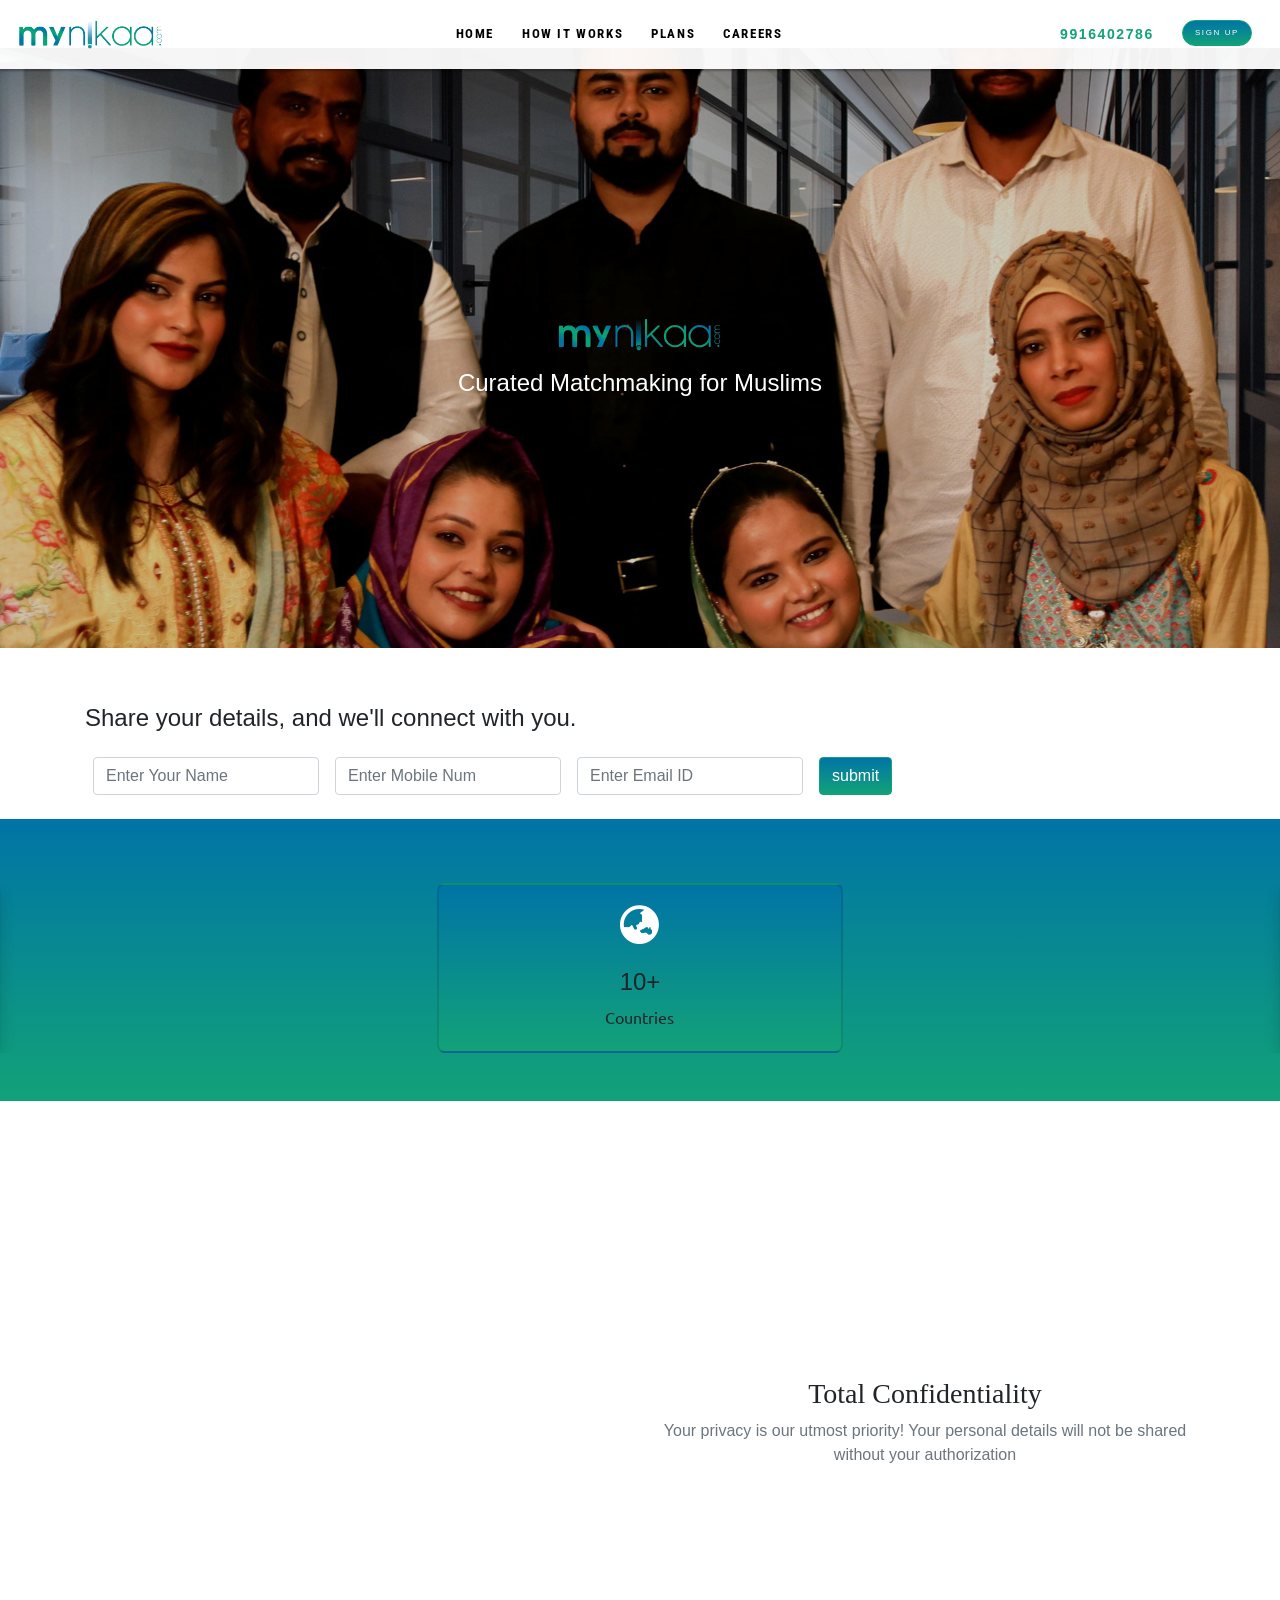
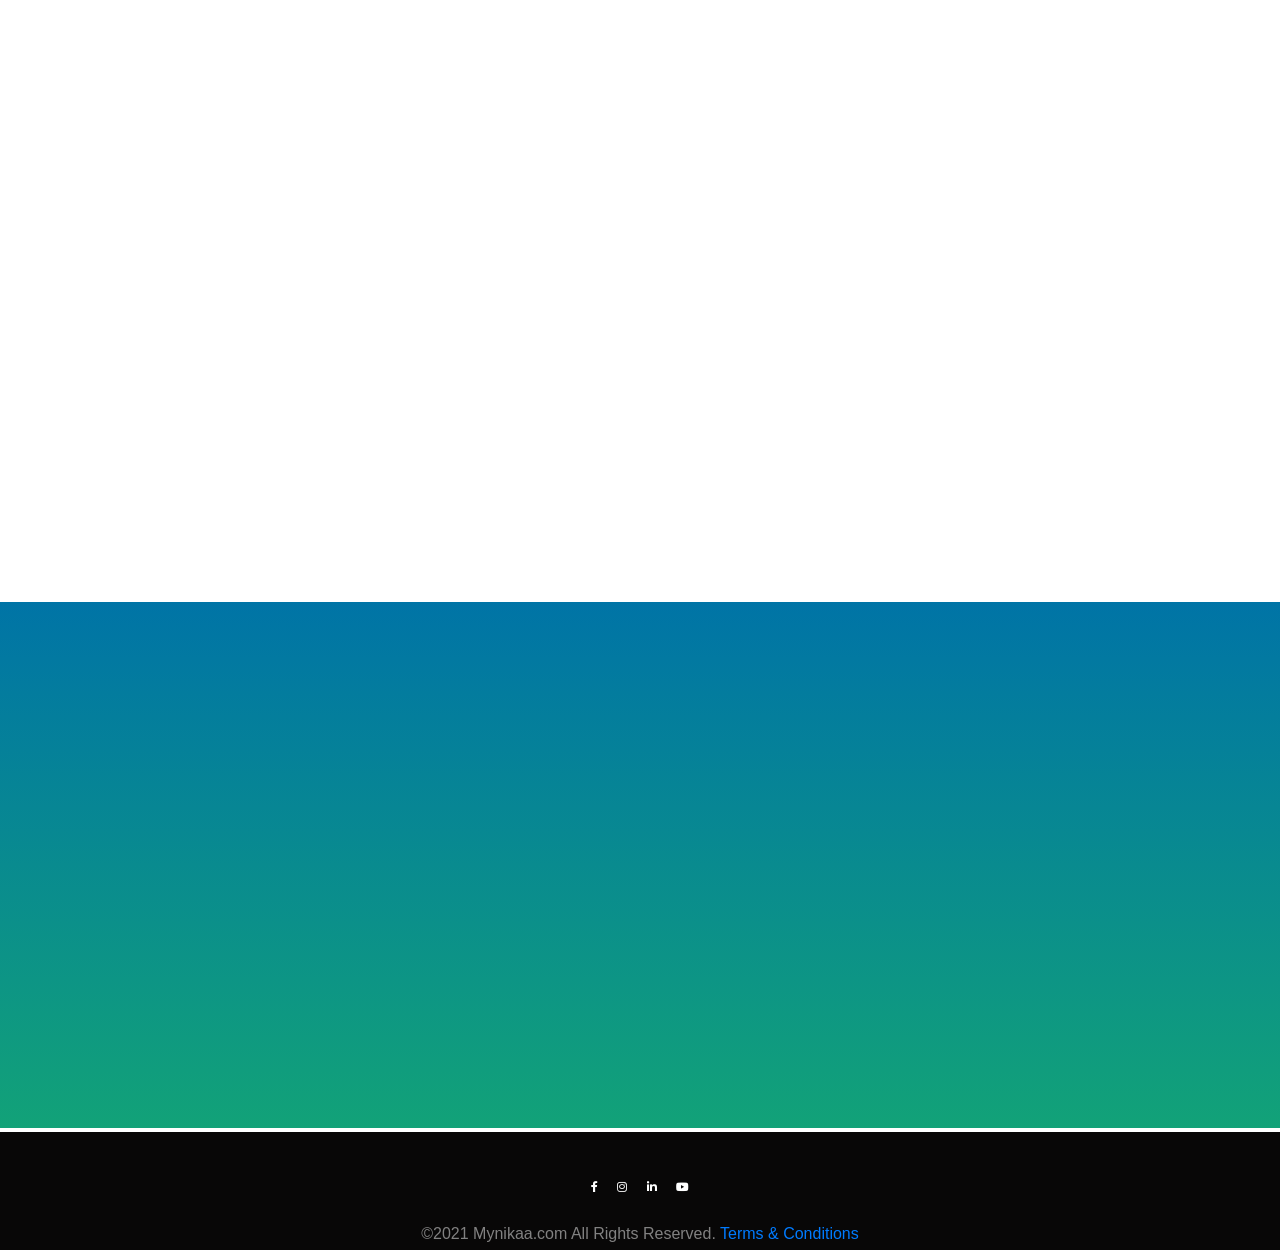
<file: index.html>
<!doctype html>
<html lang="en">
<head>
    <!-- Required meta tags -->
    <meta charset="utf-8">
    <meta name="viewport" content="width=device-width, initial-scale=1, shrink-to-fit=no">
    <title>mynikaa</title>

    <!-- Bootstrap CSS -->
    <link rel="stylesheet" href="https://unpkg.com/aos@next/dist/aos.css" />
    <link rel="stylesheet" href="https://cdn.jsdelivr.net/npm/bootstrap@5.1.3/dist/css/bootstrap.min.css"
        integrity="sha384-1BmE4kWBq78iYhFldvKuhfTAU6auU8tT94WrHftjDbrCEXSU1oBoqyl2QvZ6jIW3" crossorigin="anonymous">
    <link rel="stylesheet" href="https://pro.fontawesome.com/releases/v5.10.0/css/all.css"
        integrity="sha384-AYmEC3Yw5cVb3ZcuHtOA93w35dYTsvhLPVnYs9eStHfGJvOvKxVfELGroGkvsg+p" crossorigin="anonymous" />
    <link rel="stylesheet" href="https://maxcdn.bootstrapcdn.com/bootstrap/4.0.0/css/bootstrap.min.css"
        integrity="sha384-Gn5384xqQ1aoWXA+058RXPxPg6fy4IWvTNh0E263XmFcJlSAwiGgFAW/dAiS6JXm" crossorigin="anonymous">
    <link rel="stylesheet" href="css/style.css">
    <style>
        #bg-1{
    background: url(./assets/nikaa-slider2.png);
    width:100%;
    background-position: center;
    background-repeat: no-repeat;
    background-size: cover;
    height: 600px;

  }

    </style>
</head>

<body>

    <!-- header section start-->
    <header>
        <nav class="navbar fixed-top navbar-expand-md">
            <a class="navbar-brand" id="brand" href="index.html"><img src="assets/mynikka.png.png" style="width: 150px"
                    ; class="img-fluid"></a>
            <button class="navbar-toggler" type="button" data-toggle="collapse" data-target="#navbarSupportedContent"
                aria-controls="navbarSupportedContent" aria-expanded="false" aria-label="Toggle navigation">
                <i class="fas fa-bars"></i>
            </button>

            <div class="collapse navbar-collapse" id="navbarSupportedContent">
                <ul class="navbar-nav mx-auto text-center">
                    <li class="nav-item" id="link">
                        <a class="nav-link" href="index.html">Home</a>
                    </li>
                    <li class="nav-item"><a href="work.html" class="nav-link">how it works</a></li>
                    <li class="nav-item"><a href="plan.html" class="nav-link">plans</a></li>
                    <li class="nav-item"><a href="carrer.html" class="nav-link" id="bt">careers</a></li>
                </ul>
                <ul class="navbar-nav nav-right">

                    <li class="nav-link"> <a href="tel:9916402786" class="nav-link" id="phone">9916402786</a></li>
                    <li class="nav-link m-1"><a class=" btn btn-success" id="sign" data-toggle="modal"
                            data-target="#myModal">Sign Up</a>
                    </li>
                </ul>
            </div>
        </nav>

    </header>
    <!-- header section end -->
    <div id="loading" class="mt-5"></div>
    <!-- home section start  -->
    <div class="bg" id="bg-1">
        <div class="container" id="bg-content">
            <!-- content heading -->
            <div class="logo-content">
                <img src="./assets/mynikka.png.png" alt="mynikka" class="img-fluid mt-5" id="my-logo">
                <h1 class="text-center text-white mt-3">Curated Matchmaking for Muslims</h1>
            </div>

        </div>
    </div>
    <!-- home section end  -->

    <!-- form section -->
    <div class="form-bg-1 mb-3" >
        <div class="container" data-aos="fade-up">
            <div id="form">
                <h4 class="mt-2">Share your details, and we'll connect with you.</h4>
                <form action="#" method="post" name="mynikaa-website-db" class="form-inline mt-4 " novalidate>
                    <div class="form-group mx-sm-2 mx-md-2 mb-2">
                        <input type="text" class="form-control" id="firstName" name="name" placeholder="Enter Your Name"
                            required>
                    </div>
                    <div class="form-group mx-sm-2 mx-md-2 mb-2">
                        <input type="tel" class="form-control" minlength="10" maxlength="12" id="phone"
                            placeholder="Enter Mobile Num" name="mobile" required>
                    </div>
                    <div class="form-group mx-sm-2 mx-md-2 mb-2">
                        <input type="email" class="form-control" id="email" name="email" placeholder="Enter Email ID"
                            required>
                    </div>
                    <input type="submit" id="Submit" class="btn btn-success ml-2 mb-2" value="submit">
                    <!-- data-target="#answer" data-toggle="modal -->
                </form>
            </div>

        </div>
        <!-- form section end -->

    </div>
        <!-- section icon start -->
        <div class="form-bg">
            <div class="row icon-1">
                <div class="col-md-4 col-lg-4">
                    <div class="card  border-2 rounded-3  card-body text-center form-bg shadow" data-aos="slide-right">
                        <div class="iconn">
                            <i class="fas fa-users mb-3 icon"></i>
                            <h4>1000+</h4>
                            <span>Members</span>
                        </div>
                    </div>
                </div>
                <div class="col-md-4 col-lg-4">
                    <div class="card  border-2 rounded-3 card-body text-center form-bg shadow-1" >
                        <div class="iconn">
                            <i class="fas fa-globe-asia mb-3 icon"></i>
                            <h4>10+</h4>
                            <span>Countries</span>
                        </div>

                    </div>
                </div>
                <div class="col-md-4 col-lg-4">
                    <div class="card  border-2 rounded-3 card-body text-center form-bg shadow" data-aos="slide-left">
                        <div class="iconn">
                            <i class="far fa-handshake mb-3 icon"></i>
                            <h4>100+</h4>
                            <span>Weddings</span>
                        </div>
                    </div>
                </div>
            </div>
        </div>
    
    <!-- section icon end -->
    <!-- service  section start-->
    <div class="container">
        <section id="service" data-aos="fade-up">
            <div class="service-head">
                <h3>who we are ?</h3>
                <p> myn!kaa is an exclusive matchmaking service for the professional and upper crust of society and
                    focuses on serving the privileged class who are unique in their taste and style.</p>
            </div>
            <!-- section  service end-->
        </section>

        <section id="service">
            <div class="service-content">
                <div class="row">

                    <div class="col-md-6" data-aos="fade-right">
                        <h2 class="text-center"><img src="assets/1.jpg"
                                class="img-fluid" alt="Total Confidentiality"></h2>
                    </div>
                    <div class="col-md-6">
                        <div class="service-title text-center mt-4">
                            <h3> Total Confidentiality</h3>
                            <p class="text-muted">Your privacy is our utmost priority!
                                Your personal details will not be
                                shared without your authorization
                            </p>
                        </div>

                    </div>
                </div>
            </div>

            <br>
            <div class="service-content">
                <div class="row">
                    <div class="col-md-6 align-items-center align-content-center" data-aos="fade-left">
                        <h2 class="text-center"><img src="assets/2.jpg"
                                class="img-fluid" alt="Personalized Service"></h2>
                    </div>
                    <div class="col-md-6 order-md-first " data-aos="fade-up">
                        <div class="service-title text-center mt-4 ">
                            <h3> Personalized Service</h3>
                            <p class="text-muted"> A dedicated Relationship Manager who will focus on finding you the
                                perfect life partner
                                based on your expectations.</p>
                        </div>
                    </div>
                </div>
            </div>
            <br>
            <div class="service-content">
                <div class="row">
                    <div class="col-md-6" data-aos="fade-right">
                        <h2 class="text-center"><img src="assets/3.jpg"
                                class="img-fluid" alt="Curated Matches"></h2>
                    </div>
                    <div class="col-md-6" data-aos="fade-up">
                        <div class="service-title text-center mt-4">
                            <h3> Curated Matches</h3>
                            <p class="text-muted">An Curated database of hand-picked professional and rich and affluent
                                profiles from around
                                the world.</p>
                        </div>

                    </div>
                </div>
            </div>
        </section>
    </div> <!-- Our Service start -->
    <div class="our-service mb-1">
        <h1 class="text-center" data-aos="fade-up"> Our Services</h1>
        <div class="row align-items-center" data-aos="fade-up">
            <h4 class="ml-2 text-center">Your dedicated Select Service Advisor follows a meticulous <br> step by step
                process
                to find you a Suitable match
            </h4>
        </div>
        <div class="container w-lg-75" data-aos="fade-left">
            <iframe class="embed-responsive embed-responsive-16by9 ytp-cued-thumbnail-overlay" width="560" height="315" 
                src="https://www.youtube.com/embed/Mp1NzcGNoF0" title="YouTube video player" frameborder="0"
                allow="accelerometer; autoplay; clipboard-write; encrypted-media; gyroscope; picture-in-picture" 
                allowfullscreen></iframe>
        </div>

    </div>
    <!-- Our Service end -->
    <!-- model -->


    <!-- Modal -->
    <div id="myModal" class="modal fade" role="dialog">
        <div class="modal-dialog">

            <!-- Modal content-->
            <div class="modal-content">
                <div class="modal-header">
                    <h4 class="modal-title text-center">Sign Up</h4>
                    <button type="button" class="close" data-dismiss="modal">&times;</button>
                </div>
                <div class="modal-body">
                    <form action="https://sheetdb.io/api/v1/efulawz5a7ym4" method="post" id="sign-up">
                        <div class="form-group">
                            <label for="name"><i class="fas fa-user"></i> Name</label>
                            <input type="text" class="form-control" name="data[Fname]" id="Fname"
                                placeholder="Enter Your Name" required>
                        </div>
                        <div class="form-group">
                            <label for="Mobile">
                                <i class="fa fa-mobile" aria-hidden="true"></i> Mobile Number</label>
                            <input type="tel" class="form-control" name="data[Password]" id="Password" minlength="10" maxlength="12"
                                placeholder="Enter Mobile Number" required>
                        </div>
                        <div class="form-group">
                            <label for="email"><i class="fas fa-envelope"></i> Email</label>
                            <input type="Email" class="form-control" name="data[Email]" id="Email"
                                placeholder="Enter Your Email" value="" required>
                        </div>
                        <div class="form-group">
                            <label for="bio-data"><i class="fas fa-upload"></i> Upload Bio Data</label>
                            <input type="file" class="form-control fa-upload" name="data[upload]" id="upload">
                        </div>
                        <div class="form-group">
                            <label for="img"><i class="fas fa-upload"></i> Upload Image</label>
                            <input type="file" class="form-control fa-upload" name="data[upload]" id="upload">
                        </div>
                        <div class="form-group">
                            <input type="submit" class="btn btn-danger Submit btn-block" value="sign-up">
                        </div>
                    </form>
                </div>
                <div class="modal-footer">
                </div>
            </div>

        </div>
    </div>
    <!-- footer section -->
    <!-- Footer -->
    <footer class="page-footer font-small stylish-color-dark pt-5">
        <!-- Footer Links -->
        <!-- Call to action -->
        <!-- Call to action -->
        <!-- Social buttons -->
        <ul class="list-unstyled list-inline text-center social">
            <li class="list-inline-item">
                <a href="https://www.facebook.com/Curatedmatchmaking/" class="btn-floating btn-fb mx-1">
                    <i class="fab fa-facebook-f"> </i>
                </a>
            </li>

            <li class="list-inline-item">
                <a href="https://www.instagram.com/mynikaa_com/?hl=en" class=" btn-floating btn-ins mx-1">
                    <i class="fab fa-instagram"></i>
                </a>
            </li>
            <li class="list-inline-item">
                <a href="https://www.linkedin.com/in/hasbia-kouser-a491a7203/" class="btn-floating btn-li mx-1">
                    <i class="fab fa-linkedin-in"> </i>
                </a>
            </li>
            <li class="list-inline-item">
                <a href="https://www.youtube.com/channel/UCAxa-GI9bBD4EKaVRNFlAtw"
                    class="btn-floating btn-youtube mx-1">
                    <i class="fab fa-youtube"></i>
                </a>
            </li>
        </ul>
        <!-- Social buttons -->

        <!-- Copyright -->
        <div class="footer-copyright text-center py-1">&copy;2021 Mynikaa.com All Rights Reserved. <span id="terms"><a href="./assets/Mynikaa Terms & Conditions for Website.pdf">Terms & Conditions</a>  </span>

        </div>
        <!-- Copyright -->

    </footer>
    <!-- Footer -->
    <!-- footer section end-->
    <div id="answer" class="modal fade" role="dialog">
        <div class="modal-dialog">

            <!-- Modal content-->
            <div class="modal-content">
                <div class="modal-header">
                    <button type="button" class="close" data-dismiss="modal">&times;</button>
                </div>
                <h2 class="modal-title text-center" id='title'></h2>
                <div class="modal-body text-center">
                    <p>Your Form Submitted. Our Team Will Be Contact You</p>

                </div>

            </div>
            <!-- Optional JavaScript -->

            <!-- jQuery first, then Popper.js, then Bootstrap JS -->
            <script src="https://code.jquery.com/jquery-3.2.1.slim.min.js"
                integrity="sha384-KJ3o2DKtIkvYIK3UENzmM7KCkRr/rE9/Qpg6aAZGJwFDMVNA/GpGFF93hXpG5KkN"
                crossorigin="anonymous"></script>
            <script src="https://cdnjs.cloudflare.com/ajax/libs/popper.js/1.12.9/umd/popper.min.js"
                integrity="sha384-ApNbgh9B+Y1QKtv3Rn7W3mgPxhU9K/ScQsAP7hUibX39j7fakFPskvXusvfa0b4Q"
                crossorigin="anonymous"></script>
            <script src="https://maxcdn.bootstrapcdn.com/bootstrap/4.0.0/js/bootstrap.min.js"
                integrity="sha384-JZR6Spejh4U02d8jOt6vLEHfe/JQGiRRSQQxSfFWpi1MquVdAyjUar5+76PVCmYl"
                crossorigin="anonymous"></script>
                <script src="https://unpkg.com/aos@next/dist/aos.js"></script>
            <script type="text/javascript" src="javascript/scripts.js"></script>

            <!-- <script src="sign.js" type="text/javascript"></script> -->
</body>

</html>
</file>
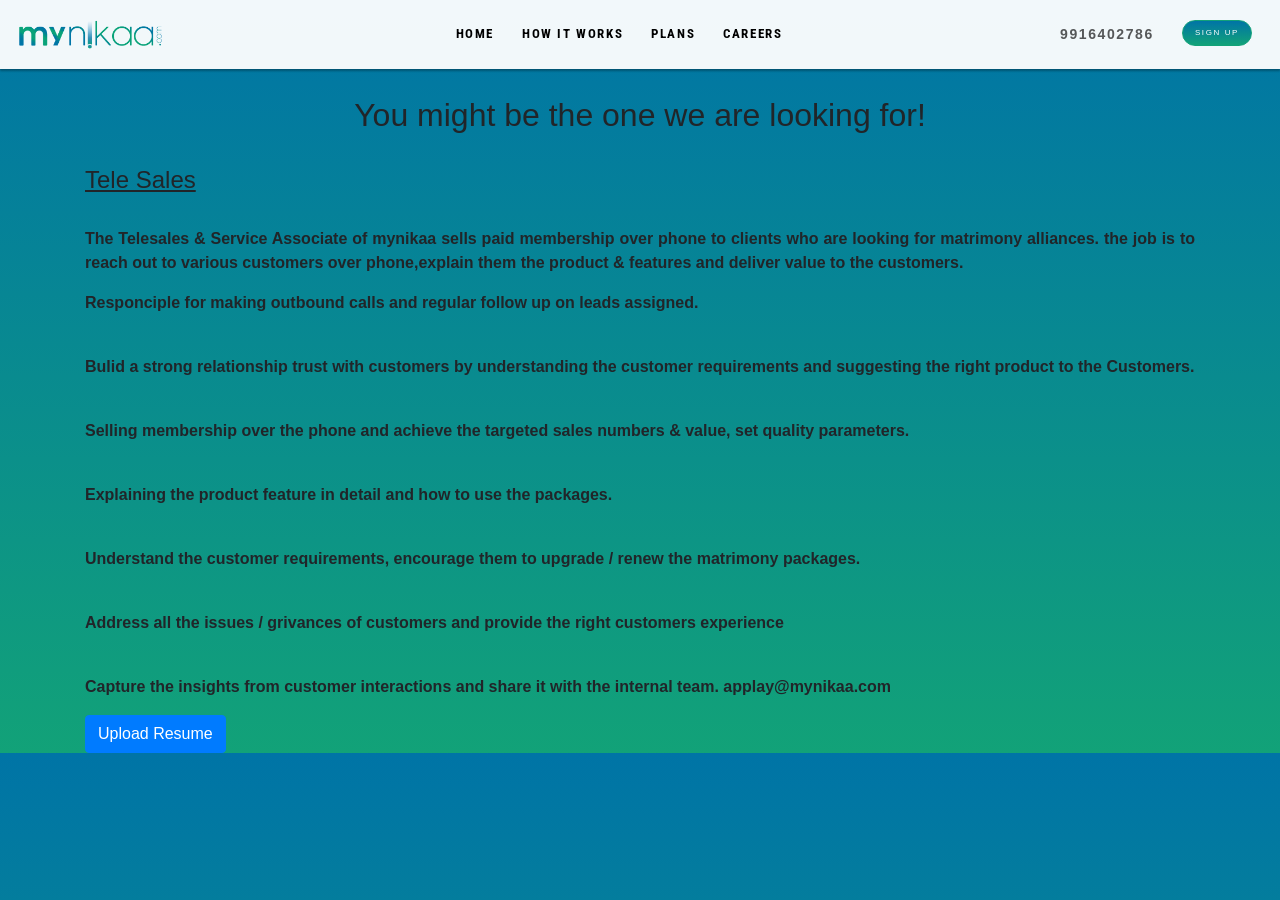
<file: carrer.html>
<!DOCTYPE html>
<html lang="en">

<head>
  <meta charset="UTF-8">
  <meta http-equiv="X-UA-Compatible" content="IE=edge">
  <meta name="viewport" content="width=device-width, initial-scale=1.0">
  <title>mynikaa</title>
  <link rel="stylesheet" href="https://unpkg.com/aos@next/dist/aos.css" />
  <link rel="stylesheet" href="https://cdn.jsdelivr.net/npm/bootstrap@5.1.3/dist/css/bootstrap.min.css"
    integrity="sha384-1BmE4kWBq78iYhFldvKuhfTAU6auU8tT94WrHftjDbrCEXSU1oBoqyl2QvZ6jIW3" crossorigin="anonymous">
  <link rel="stylesheet" href="https://pro.fontawesome.com/releases/v5.10.0/css/all.css"
    integrity="sha384-AYmEC3Yw5cVb3ZcuHtOA93w35dYTsvhLPVnYs9eStHfGJvOvKxVfELGroGkvsg+p" crossorigin="anonymous" />
  <link rel="stylesheet" href="https://maxcdn.bootstrapcdn.com/bootstrap/4.0.0/css/bootstrap.min.css"
    integrity="sha384-Gn5384xqQ1aoWXA+058RXPxPg6fy4IWvTNh0E263XmFcJlSAwiGgFAW/dAiS6JXm" crossorigin="anonymous">
  <link rel="stylesheet" href="css/style.css">
</head>

<body style="background:linear-gradient(to top,#12A278,#0074A6);">

  <header>
    <nav class="navbar fixed-top navbar-expand-md">
      <a class="navbar-brand" id="brand" href="index.html"><img src="assets/mynikka.png.png" style="width: 150px" ;
          class="img-fluid"></a>
      <button class="navbar-toggler" type="button" data-toggle="collapse" data-target="#navbarSupportedContent"
        aria-controls="navbarSupportedContent" aria-expanded="false" aria-label="Toggle navigation">
        <i class="fas fa-bars"></i>
      </button>

      <div class="collapse navbar-collapse" id="navbarSupportedContent">
        <ul class="navbar-nav mx-auto text-center">
          <li class="nav-item" id="link">
            <a class="nav-link" href="index.html">Home</a>
          </li>
          <li class="nav-item"><a href="work.html" class="nav-link">how it works</a></li>
          <li class="nav-item"><a href="plan.html" class="nav-link">plans</a></li>
          <li class="nav-item"><a href="#" class="nav-link" id="bt">careers</a></li>
        </ul>
        <ul class="navbar-nav nav-right">

          <li class="nav-link"> <a href="tel:9916402786" class="nav-link">9916402786</a></li>
          <li class="nav-link m-1"><a class=" btn btn-success" id="sign" data-toggle="modal" data-target="#myModal">Sign
              Up</a>
          </li>
        </ul>
      </div>
    </nav>
  </header>
  <!-- header section end -->
<div class="container">
  <div class="career">
    <h2>You might be the one we are looking for!</h2>
  <br>
  <h4>Tele Sales</h4>
  <br>
  <p>The Telesales & Service Associate of mynikaa sells paid membership over phone to clients who are looking for matrimony alliances. the job is to reach out to various customers over phone,explain them the product & features and deliver value to the customers.</p>

  <p>Responciple for making outbound calls and regular follow up on leads assigned.</p>
  <br>
  <p>Bulid a strong relationship trust with customers by understanding the customer requirements and suggesting the right product to the Customers.</p>
  <br>
  <p>Selling membership over the phone and achieve the targeted sales numbers & value, set quality parameters.</p>
  <br>
  <p>Explaining the product feature in detail and how to use the packages.</p>
  <br>
  <p>Understand the customer requirements, encourage them to upgrade / renew the matrimony packages.</p>
  <br>
  <p>Address all the issues / grivances of customers and provide the right customers experience</p>
  <br>
  <p>
    Capture the insights from customer interactions and share it with the internal team.

    applay@mynikaa.com
  </p>

  <button class="btn btn-primary">Upload Resume</button>
  </div>
  
</div>



  <script src="https://code.jquery.com/jquery-3.2.1.slim.min.js"
    integrity="sha384-KJ3o2DKtIkvYIK3UENzmM7KCkRr/rE9/Qpg6aAZGJwFDMVNA/GpGFF93hXpG5KkN"
    crossorigin="anonymous"></script>
  <script src="https://cdnjs.cloudflare.com/ajax/libs/popper.js/1.12.9/umd/popper.min.js"
    integrity="sha384-ApNbgh9B+Y1QKtv3Rn7W3mgPxhU9K/ScQsAP7hUibX39j7fakFPskvXusvfa0b4Q"
    crossorigin="anonymous"></script>
  <script src="https://maxcdn.bootstrapcdn.com/bootstrap/4.0.0/js/bootstrap.min.js"
    integrity="sha384-JZR6Spejh4U02d8jOt6vLEHfe/JQGiRRSQQxSfFWpi1MquVdAyjUar5+76PVCmYl"
    crossorigin="anonymous"></script>
  <script src="https://unpkg.com/aos@next/dist/aos.js"></script>
  <script type="text/javascript" src="javascript/scripts.js"></script>

</body>

</html>
</file>
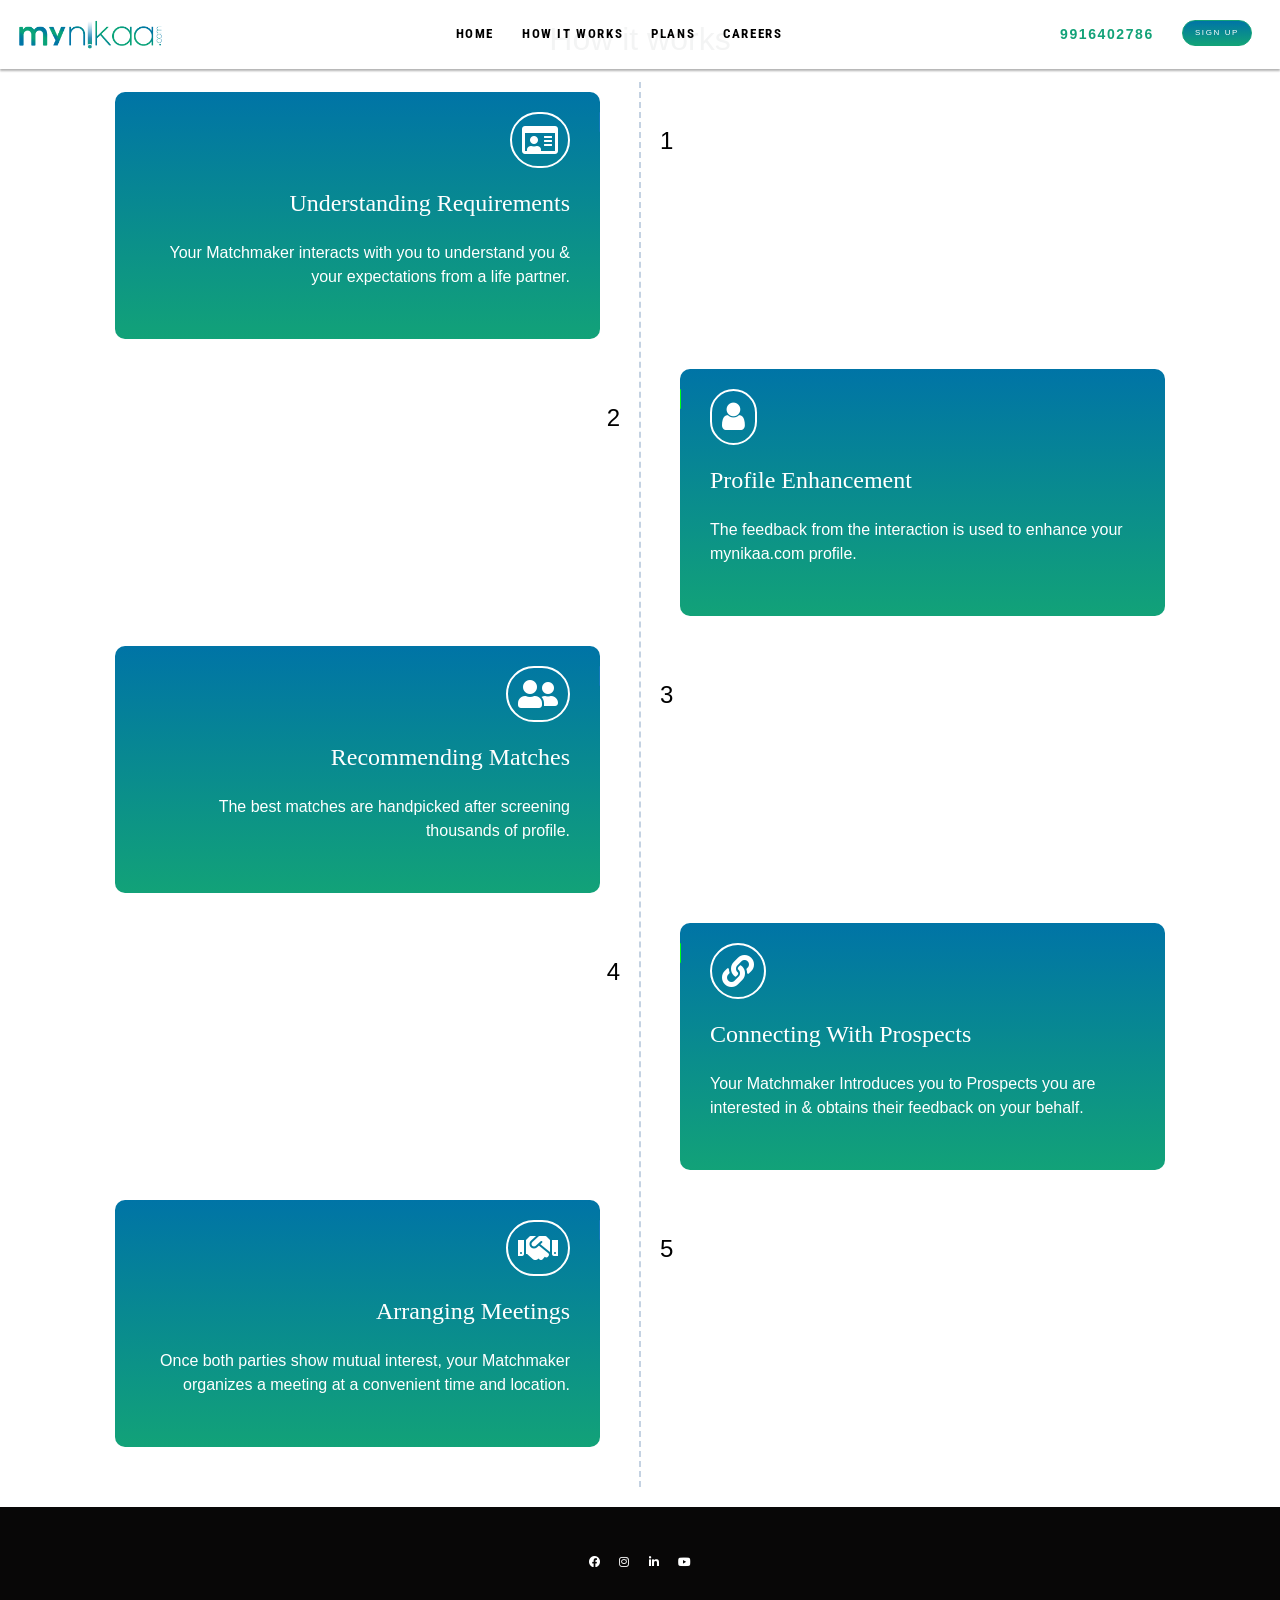
<file: work.html>
<!DOCTYPE html>
<html lang="en">

<head>
  <meta charset="UTF-8">
  <meta http-equiv="X-UA-Compatible" content="IE=edge">
  <meta name="viewport" content="width=device-width, initial-scale=1.0">
  <link rel="stylesheet" href="https://unpkg.com/aos@next/dist/aos.css" />
  <link rel="stylesheet" href="https://pro.fontawesome.com/releases/v5.10.0/css/all.css"
    integrity="sha384-AYmEC3Yw5cVb3ZcuHtOA93w35dYTsvhLPVnYs9eStHfGJvOvKxVfELGroGkvsg+p" crossorigin="anonymous" />
  <link rel="stylesheet" href="https://maxcdn.bootstrapcdn.com/bootstrap/4.0.0/css/bootstrap.min.css"
    integrity="sha384-Gn5384xqQ1aoWXA+058RXPxPg6fy4IWvTNh0E263XmFcJlSAwiGgFAW/dAiS6JXm" crossorigin="anonymous">
    <link rel="stylesheet" href="css/style.css">
  <title>mynikaa</title>
</head>

<body>
  <!-- header section start-->
  <header>
    <nav class="navbar fixed-top navbar-expand-md">
      <a class="navbar-brand" id="brand" href="index.html"><img src="assets/mynikka.png.png" style="width: 150px" ;
          class="img-fluid"></a>
      <button class="navbar-toggler" type="button" data-toggle="collapse" data-target="#navbarSupportedContent"
        aria-controls="navbarSupportedContent" aria-expanded="false" aria-label="Toggle navigation">
        <i class="fas fa-bars"></i>
      </button>

      <div class="collapse navbar-collapse" id="navbarSupportedContent">
        <ul class="navbar-nav mx-auto text-center">
          <li class="nav-item" id="link">
            <a class="nav-link " href="index.html">Home</a>
          </li>
          <li class="nav-item"><a href="work.html" class="nav-link">how it works</a></li>
          <li class="nav-item"><a href="plan.html" class="nav-link">plans</a></li>
          <li class="nav-item"><a href="#" class="nav-link" id="bt">careers</a></li>
         
        </ul>
        <ul class="navbar-nav nav-right ">
          <li class="nav-link"> <a href="tel:9916402786" id="phone" class="nav-link">9916402786</a></li>
          <li class="nav-link m-1"><a class=" btn btn-success" id="sign" data-toggle="modal"
                  data-target="#myModal">Sign Up</a>
          </li>
        </ul>
      </div>
    </nav>

  </header>
  <!-- header section end -->
  <!-- timeline -->
  <link href="https://maxcdn.bootstrapcdn.com/font-awesome/4.3.0/css/font-awesome.min.css" rel="stylesheet">
  <div class="container bootdey">
    <div class="row gutters">
      <div class="col-xl-12 col-lg-12 col-md-12 col-sm-12">
        <!-- <div class="card"> -->
          <div class="card-body">
            <!-- Timeline start -->
            <h2 class=" text-center mb-3">
              How it works
            </h2>

            <div class="timeline mt-4 ">
              <div class="timeline-row">
                <div class="timeline-time">
                  1
                </div>
                <div class="timeline-dot fb-bg"></div>
                <div class="timeline-content">
                  <i class="far fa-id-card"></i>
                  <h4 >Understanding Requirements</h4>
                  <p>Your Matchmaker interacts with you to understand you & your expectations from a life partner.</p>
                </div>
              </div>
              <div class="timeline-row">
                <div class="timeline-time">
                  2 </div>
                <div class="timeline-dot green-one-bg"  ></div>
                <div class="timeline-content green-one" >
                  <i class="fa fa-user"></i>
                  <h4>Profile Enhancement</h4>
                  <p>
                    The feedback from the interaction is used to enhance your mynikaa.com profile.
                  </p>

                </div>
              </div>
              <div class="timeline-row">
                <div class="timeline-time">
                  3
                </div>
                <div class="timeline-dot green-two-bg"></div>
                <div class="timeline-content green-two">
                  <i class="fas fa-user-friends"></i>
                  <h4>Recommending Matches</h4>
                  <p>The best matches are handpicked after screening thousands of profile.</p>
                </div>
              </div>
              <div class="timeline-row">
                <div class="timeline-time">
                  4
                </div>
                <div class="timeline-dot green-three-bg"></div>
                <div class="timeline-content green-three">
                  <i class="fas fa-link"></i>
                  <h4>Connecting With Prospects</h4>
                  <p>
                    Your Matchmaker Introduces you to Prospects you are interested in & obtains their feedback on your
                    behalf.

                  </p>
                </div>
              </div>
              <div class="timeline-row">
                <div class="timeline-time">
                  5
                </div>
                <div class="timeline-dot green-four-bg"></div>
                <div class="timeline-content green-four">
                  <i class="fas fa-handshake"></i>
                  <h4>Arranging Meetings</h4>
                  <p class="no-margin">Once both parties show mutual interest, your Matchmaker organizes a meeting at a
                    convenient time and location.</p>

                </div>
              </div>


            </div>
            <!-- Timeline end -->
          </div>
        <!-- </div> -->
      </div>
    </div>
  </div>

  <!-- model -->


  <!-- Modal -->
  <!-- Modal -->
  <div id="myModal" class="modal fade" role="dialog">
    <div class="modal-dialog">
      <!-- Modal content-->
      <div class="modal-content">
        <div class="modal-header">
          <h4 class="modal-title text-center">Sign Up</h4>
          <button type="button" class="close" data-dismiss="modal">&times;</button>
        </div>
        <div class="modal-body ">
          <form action="https://sheetdb.io/api/v1/efulawz5a7ym4" method="post" id="sign-up">
            <div class="form-group">
              <label for="name"><i class="fas fa-user"></i> Name</label>
              <input type="text" class="form-control" name="data[Fname]" id="Fname" placeholder="Enter Your Name"
                required>
            </div>
            <div class="form-group">
              <label for="password"><i class="fas fa-key"></i> Password</label>
              <input type="password" class="form-control" name="data[Password]" id="Password"
                placeholder="Enter Your Password" required>
            </div>
            <div class="form-group">
              <label for="email"><i class="fas fa-envelope"></i> Email</label>
              <input type="Email" class="form-control" name="data[Email]" id="Email" placeholder="Enter Your Email"
                value="" required>
            </div>
            <div class="form-group">
              <label for="bio-data"><i class="fas fa-upload"></i> Upload Bio Data</label>
              <input type="file" class="form-control fa-upload" name="data[upload]" id="upload">
            </div>
            <div class="form-group">
              <input type="submit" class="btn btn-danger Submit btn-block" value="sign-up">
            </div>
          </form>
        </div>
        <div class="modal-footer">
        </div>
      </div>
    </div>
  </div>

  <!-- timelinne end -->
  <!-- footer section -->
  <!-- Footer -->
  <footer class="page-footer font-small stylish-color-dark pt-5 text-dark">

    <!-- Footer Links -->


    <!-- Call to action -->
    <ul class="list-unstyled list-inline text-center social">
      <li class="list-inline-item">
        <a href="https://www.facebook.com/Curatedmatchmaking/" class="btn-floating btn-fb mx-1">
          <i class="fab fa-facebook-f"> </i>
        </a>
      </li>

      <li class="list-inline-item">
        <a href="https://www.instagram.com/mynikaa_com/?hl=en" class=" btn-floating btn-ins mx-1">
          <i class="fab fa-instagram"></i>
        </a>
      </li>
      <li class="list-inline-item">
        <a href="https://www.linkedin.com/in/hasbia-kouser-a491a7203/" class="btn-floating btn-li mx-1">
          <i class="fab fa-linkedin-in"> </i>
        </a>
      </li>
      <li class="list-inline-item">
        <a href="https://www.youtube.com/channel/UCAxa-GI9bBD4EKaVRNFlAtw" class="btn-floating btn-youtube mx-1">
          <i class="fab fa-youtube"></i>
        </a>
      </li>
    </ul>
    <!-- Social buttons -->
    <!-- Social buttons -->

    <!-- Copyright -->
    <div class="footer-copyright text-center py-1">&copy;2021 Mynikaa.com All Rights Reserved. <span><a href="./assets/Mynikaa Terms & Conditions for Website.pdf">Terms & Conditions</a>  </span>

    </div>
    <!-- Copyright -->

  </footer>
  <!-- Footer -->
  <!-- footer section end-->


  <script src="https://code.jquery.com/jquery-3.2.1.slim.min.js"
    integrity="sha384-KJ3o2DKtIkvYIK3UENzmM7KCkRr/rE9/Qpg6aAZGJwFDMVNA/GpGFF93hXpG5KkN"
    crossorigin="anonymous"></script>
  <script src="https://cdnjs.cloudflare.com/ajax/libs/popper.js/1.12.9/umd/popper.min.js"
    integrity="sha384-ApNbgh9B+Y1QKtv3Rn7W3mgPxhU9K/ScQsAP7hUibX39j7fakFPskvXusvfa0b4Q"
    crossorigin="anonymous"></script>
  <script src="https://maxcdn.bootstrapcdn.com/bootstrap/4.0.0/js/bootstrap.min.js"
    integrity="sha384-JZR6Spejh4U02d8jOt6vLEHfe/JQGiRRSQQxSfFWpi1MquVdAyjUar5+76PVCmYl"
    crossorigin="anonymous"></script>
  <script type="text/javascript" src="javascript/scripts.js"></script>
</body>

</html>
</file>
<file: css/style.css>
@import url('https://fonts.googleapis.com/css2?family=Josefin+Sans&family=Poppins:wght@300&family=Roboto+Condensed:ital,wght@1,300&family=Ubuntu&display=swap');
*{
    margin: 0;
    padding: 0;
    box-sizing: border-box;
    overflow-x: hidden;
    font-family: 'Lato', sans-serif,'Source Sans Pro',sans-serif;    
}
 .navbar{
    text-transform: uppercase;
    font-size:14px;
    letter-spacing: 0.1rem;
    font-weight: 700;
    background: rgba(255,255,255,.95);
    -webkit-box-shadow:0 2px 2px 0 rgb(0 0 0 / 30%);
    box-shadow:0 2px 2px 0 rgb(0 0 0 / 30%);
} 
 
.navbar .navbar-nav .nav-item .nav-link{
    color:black;
    font-size: 0.9em;
    font-family:'Roboto Condensed', sans-serif;;
    padding-left: 20px;
}

.navbar .navbar-nav .nav-item .nav-link:active,
.navbar .navbar-nav .nav-item .nav-link:hover{
    color: orange;
}

#phone{
    color:#12A278 ;
}
#sign{
    background:linear-gradient(to top,#12A278,#0074A6);
    border-radius: 100px;
    /* background-color: #fb406c; */
    color: #fff;
    border: 1px solid #12A278;
    text-align: center;
    outline: none;
    font-family: Arial, Helvetica, sans-serif;
    font-weight: 500;
    font-size: 0.5rem;
}
#Submit{
    font-weight: 500;
    font-family: Arial, Helvetica, sans-serif;
    outline: none!important;
    border: 1px solid #12A278;
    background:linear-gradient(to top,#12A278,#0074A6) ;
    color: #fff;
    text-align: center;
}

@media  screen  and  (max-width:767px)  {
    .logo-content {
        margin-top: 50%!important;    
    }  
}


.logo-content{
    margin-top: 20%;
    display: flex;
    flex-direction: column;
    align-items: center;
}
.logo-content h1{
    font-size: 1.5rem;
    font-family:Verdana, 'Geneva', Tahoma, sans-serif;
}

#my-logo{   
    /* margin-left: 25rem; */
    width:170px;    
    /* text-align: center; */
    /* transform: translate(-50%,-50%); */

}

#form{
    margin-top: 3rem;
}
.icon-1{
    margin-top: 4rem;
    margin-bottom: 3rem;
}
.icon{
    margin: auto;
    font-size: 2.5rem;
    color: #ffffff;

}

.iconn span{
    font-family:'Ubuntu', sans-serif;
}

.service-head{
    margin-top: 2rem;
    text-align: center;
    justify-content: center;
}

.service-head h3{
    font-size: 45px;
    font-weight: 500;
    margin-bottom: 0.5em;
    font-family:'Times New Roman', Times, serif!important;   
}

.service-head p{
    text-justify: auto;
    
}

#service-content{
    margin-top: 4rem;
}

.service-title h3{
    font-family:'Times New Roman', Times, serif!important;
}

.service-content{
    margin-top: 5rem;
}

.our-service {
    background:linear-gradient(to top,#12A278,#0074A6);  
    margin-top: 5rem;
    /* background:linear-gradient(to right,#C4E759,#6DE195); */
}

.our-service h1{
    font-weight:900;
    font-size: 48px;
    margin-bottom: 2rem;
    padding: 1rem;
    /* font-family:'Poppins'!important; */
    font-family:'Times New Roman', Times, serif!important;
}

.our-service h4{
    margin-bottom: 2rem;
}

.our-service span{
    color:#fd281d;
}

/* timeline */

    .timeline {
        position: relative;
        padding: 10px;
        margin: 0 auto;
        overflow: hidden;
        color: #ffffff;
    }
    
    .timeline:after {
        content: "";
        position: absolute;
        top: 0;
        left: 50%;
        margin-left: -1px;
        border-right: 2px dashed #c4d2e2;
        height: 100%;
        display: block;
    }
    
    .timeline-row {
        padding-left: 50%;
        position: relative;
        margin-bottom: 30px;
    }
    
    .timeline-row .timeline-time {
        position: absolute;
        right: 50%;
        top: 31px;
        text-align: right;
        margin-right: 20px;
        color: #000000;
        font-size: 1.5rem;
    }
    
    .timeline-row .timeline-time small {
        display: block;
        font-size: .8rem;
        color: #8796af;
    }
    
    .timeline-row .timeline-content {
        position: relative;
        padding: 20px 30px;
        -webkit-border-radius: 10px;
        -moz-border-radius: 10px;
        border-radius: 10px;
    }
    
    .timeline-row .timeline-content:after {
        content: "";
        position: absolute;
        top: 20px;
        height: 3px;
        width: 40px;
    }
    
    .timeline-row .timeline-content:before {
        content: "";
        position: absolute;
        top: 20px;
        right: -50px;
        width: 20px;
        height: 20px;
        -webkit-border-radius: 100px;
        -moz-border-radius: 100px;
        border-radius: 100px;
        z-index: 100;
        background: #ffffff;
        border: 2px dashed #c4d2e2;
    }
    
    .timeline-row .timeline-content h4 {
        margin: 0 0 20px 0;
        overflow: hidden;
        font-family:'Times New Roman', Times, serif!important;
        text-overflow: ellipsis;
        line-height: 150%;
    }
    
    .timeline-row .timeline-content p {
        margin-bottom: 30px;
        line-height: 150%;
    }
    
    .timeline-row .timeline-content i {
        font-size: 2rem;
        color: #ffffff;
        line-height: 100%;
        padding: 10px;
        border: 2px solid #ffffff;
        -webkit-border-radius: 100px;
        -moz-border-radius: 100px;
        border-radius: 100px;
        margin-bottom: 10px;
        display: inline-block;
    }
    
    .timeline-row .timeline-content .thumbs {
        margin-bottom: 20px;
    }
    
    .timeline-row .timeline-content .thumbs img {
        margin-bottom: 10px;
    }
    
    .timeline-row:nth-child(even) .timeline-content {
        background-image: linear-gradient(to top,#0074A6,#12A278);   
        /* Saf4+, Chrome */
        background-image: -webkit-linear-gradient(top, #0074A6, #12A278);
        /* Chrome 10+, Saf5.1+, iOS 5+ */
        background-image: -moz-linear-gradient(top, #0074A6, #12A278);
        /* FF3.6 */
        background-image: -ms-linear-gradient(top, #0074A6, #12A278);
        /* IE10 */
        background-image: -o-linear-gradient(top, #0074A6, #12A278);
        /* Opera 11.10+ */
        background-image: linear-gradient(top, #0074A6, #12A278);
        margin-left: 40px;
        text-align: left;
    }
    
    .timeline-row:nth-child(even) .timeline-content:after {
        left: -39px;
        border-right: 18px solid #00ff15;
        border-top: 10px solid transparent;
        border-bottom: 10px solid transparent;
    }
    
    .timeline-row:nth-child(even) .timeline-content:before {
        left: -50px;
        right: initial;
    }
    
    .timeline-row:nth-child(odd) {
        padding-left: 0;
        padding-right: 50%;
    }
    
    .timeline-row:nth-child(odd) .timeline-time {
        right: auto;
        left: 50%;
        text-align: left;
        margin-right: 0;
        margin-left: 20px;
    }
    
    .timeline-row:nth-child(odd) .timeline-content {
        background-image: linear-gradient(to top,#0074A6,#12A278);   
        /* Saf4+, Chrome */
        background-image: -webkit-linear-gradient(top, #0074A6, #12A278);
        /* Chrome 10+, Saf5.1+, iOS 5+ */
        background-image: -moz-linear-gradient(top, #0074A6, #12A278);
        /* FF3.6 */
        background-image: -ms-linear-gradient(top, #0074A6, #12A278);
        /* IE10 */
        background-image: -o-linear-gradient(top, #0074A6, #12A278);
        /* Opera 11.10+ */
        background-image: linear-gradient(top, #0074A6, #12A278);
        margin-right: 40px;
        margin-left: 0;
        text-align: right;
    }
    
    .timeline-row:nth-child(odd) .timeline-content:after {
        right: -39px;
        border-left: 18px solid #1379bb;
        border-top: 10px solid transparent;
        border-bottom: 10px solid transparent;
    }
    
    @media (max-width: 767px) {
        .timeline {
            padding: 15px 10px;
        }
        .timeline:after {
            left: 28px;
        }
        .timeline .timeline-row {
            padding-left: 0;
            margin-bottom: 16px;
        }
        .timeline .timeline-row .timeline-time {
            position: relative;
            right: auto;
            top: 0;
            text-align: left;
            margin: 0 0 6px 56px;
        }
        .timeline .timeline-row .timeline-time strong {
            display: inline-block;
            margin-right: 10px;
        }
        .timeline .timeline-row .timeline-icon {
            top: 52px;
            left: -2px;
            margin-left: 0;
        }
        .timeline .timeline-row .timeline-content {
            padding: 15px;
            margin-left: 56px;
            box-shadow: 0 1px 2px rgba(0, 0, 0, 0.1);
            position: relative;
        }
        .timeline .timeline-row .timeline-content:after {
            right: auto;
            left: -39px;
            top: 32px;
        }
        .timeline .timeline-row:nth-child(odd) {
            padding-right: 0;
        }
        .timeline .timeline-row:nth-child(odd) .timeline-time {
            position: relative;
            right: auto;
            left: auto;
            top: 0;
            text-align: left;
            margin: 0 0 6px 56px;
        }
        .timeline .timeline-row:nth-child(odd) .timeline-content {
            margin-right: 0;
            margin-left: 55px;
        }
        .timeline .timeline-row:nth-child(odd) .timeline-content:after {
            right: auto;
            left: -39px;
            top: 32px;
            border-right: 18px solid #5a99ee;
            border-left: inherit;
        }
        .timeline.animated .timeline-row:nth-child(odd) .timeline-content {
            left: 20px;
        }
        .timeline.animated .timeline-row.active:nth-child(odd) .timeline-content {
            left: 0;
        }
    }
/* timeline end */

/* footer  */
.page-footer{
    background-color:#080707;
}
.page-footer ul{
    color:whitesmoke;
    font-family:Arial, Helvetica, sans-serif;
    font-size: 3mm;
}
.page-footer ul li h5{
    color:whitesmoke;
    font-family:Arial, Helvetica, sans-serif;
    font-size: 5mm;
}
.social{
    cursor: pointer;
    
}
.social li a i{
    color:#fff
}


.fa-facebook-f:hover{
    color:#1877F2;
}

.fa-twitter:hover{
    color: #1DA1F2;
}

.fa-instagram:hover{
   color:#db4a39 ; 
}

.fa-linkedin-in:hover{
    color: #4378a7;
}
.fa-youtube:hover{
    color:#CD201F;
}

/* sign up start  */
.sign{
    font-size: 4em;     
}

/* sign up end */

.rounded-lg{
    border-radius: 20px;

}
#card{
    transform: scale(0.9);
    transition: -5s;
}
#card:hover{ 
    transform: scale(1);

} 
#card ul li{
    font-size: 13px;
    font-weight: 400;
}
.form-bg{
    background: -webkit-linear-gradient(to top,#12A278,#0074A6);
    /* Chrome 10+, Saf5.1+, iOS 5+ */
    background: -moz-linear-gradient(to top,#12A278,#0074A6);
    /* FF3.6 */
    background: -ms-linear-gradient(to top,#12A278,#0074A6);
    /* IE10 */
    background: -o-linear-gradient(to top,#12A278,#0074A6);
    /* Opera 11.10+ */
    background:linear-gradient(to top,#12A278,#0074A6);

}
.footer-copyright{
    color: rgba(245, 245, 245, 0.514);
}

.term{

    margin-top: 30px;
    text-align: center;
}

.career{

    margin-top:6rem;
}
.career h2{
        font-weight: 500;
        text-align: center;
 
}
.career h4{
    text-decoration: underline;
}
.career p{
    text-align: justify;
    font-weight: bold;
}
</file>
